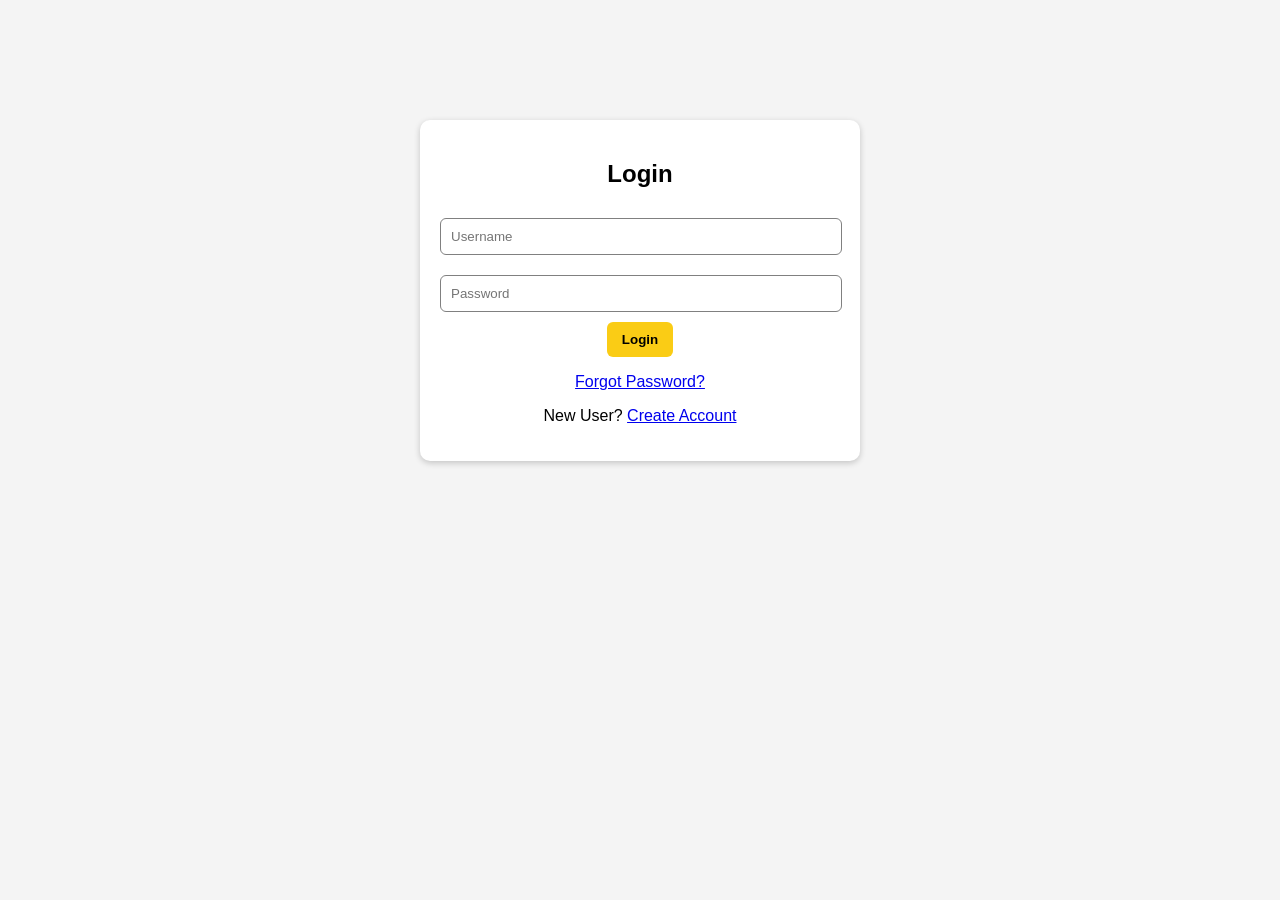
<file: index.html>
<!DOCTYPE html>
<html>
<head>
  <title>Login</title>
  <link rel="stylesheet" href="style.css">
</head>
<body>

<div class="form-box">
  <h2>Login</h2>
  <input type="text" id="loginUsername" placeholder="Username">
  <input type="password" id="loginPassword" placeholder="Password">
  <button onclick="login()">Login</button>

  <p><a href="forgot.html">Forgot Password?</a></p>
  <p>New User? <a href="signup.html">Create Account</a></p>
</div>

<script src="script.js"></script>
</body>
</html>
</file>
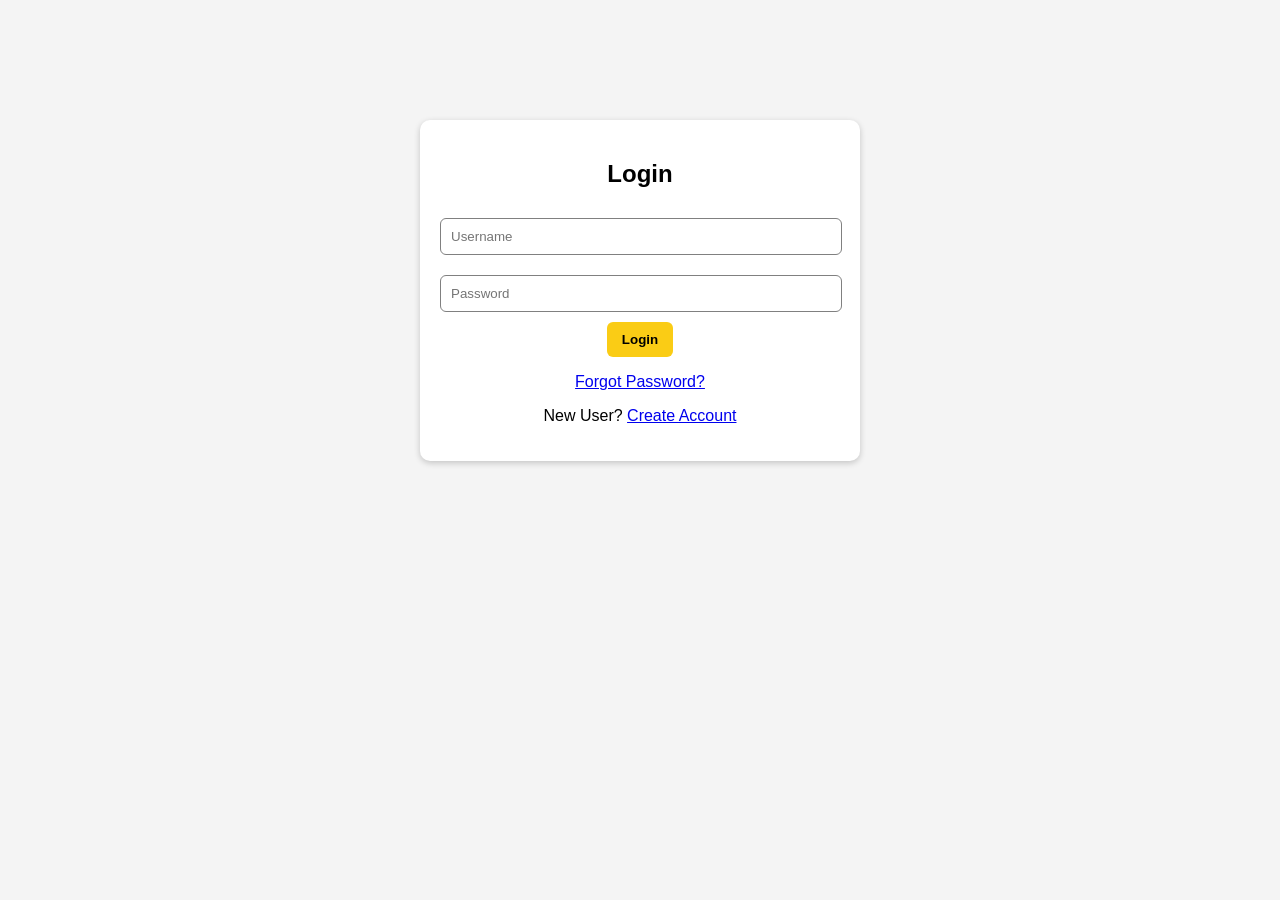
<file: dashboard.html>
<!DOCTYPE html>
<html>
<head>
  <title>Dashboard</title>
  <link rel="stylesheet" href="style.css">
</head>

<body onload="checkLogin(); loadActiveSprint();">

<div class="sidebar">
  <h2>Agile Tool</h2>
  <a href="dashboard.html">Dashboard</a>
  <a href="team.html">Team Management</a>
  <a href="sprint.html">Sprint Planning</a>
  <a href="kanban.html">Task Board</a>
  <a href="analytics.html">Analytics</a>
  <a href="#" onclick="logout()">Logout</a>
</div>

<div class="content">
  <h2>Dashboard</h2>

  <div class="card">
    <h3>Active Sprint</h3>
    <p id="activeSprint">No Sprint Created</p>
  </div>

  <div class="card">
    <h3>Modules</h3>
    <ul>
      <li>Team Management</li>
      <li>Create Sprint + Sprint History</li>
      <li>Add Task + Assign to Member</li>
      <li>Kanban Board (Drag & Drop)</li>
      <li>Analytics (Charts + Member Performance)</li>
    </ul>
  </div>

  <button class="logout-btn" onclick="logout()">Logout</button>
</div>

<script src="script.js"></script>
</body>
</html>
</file>
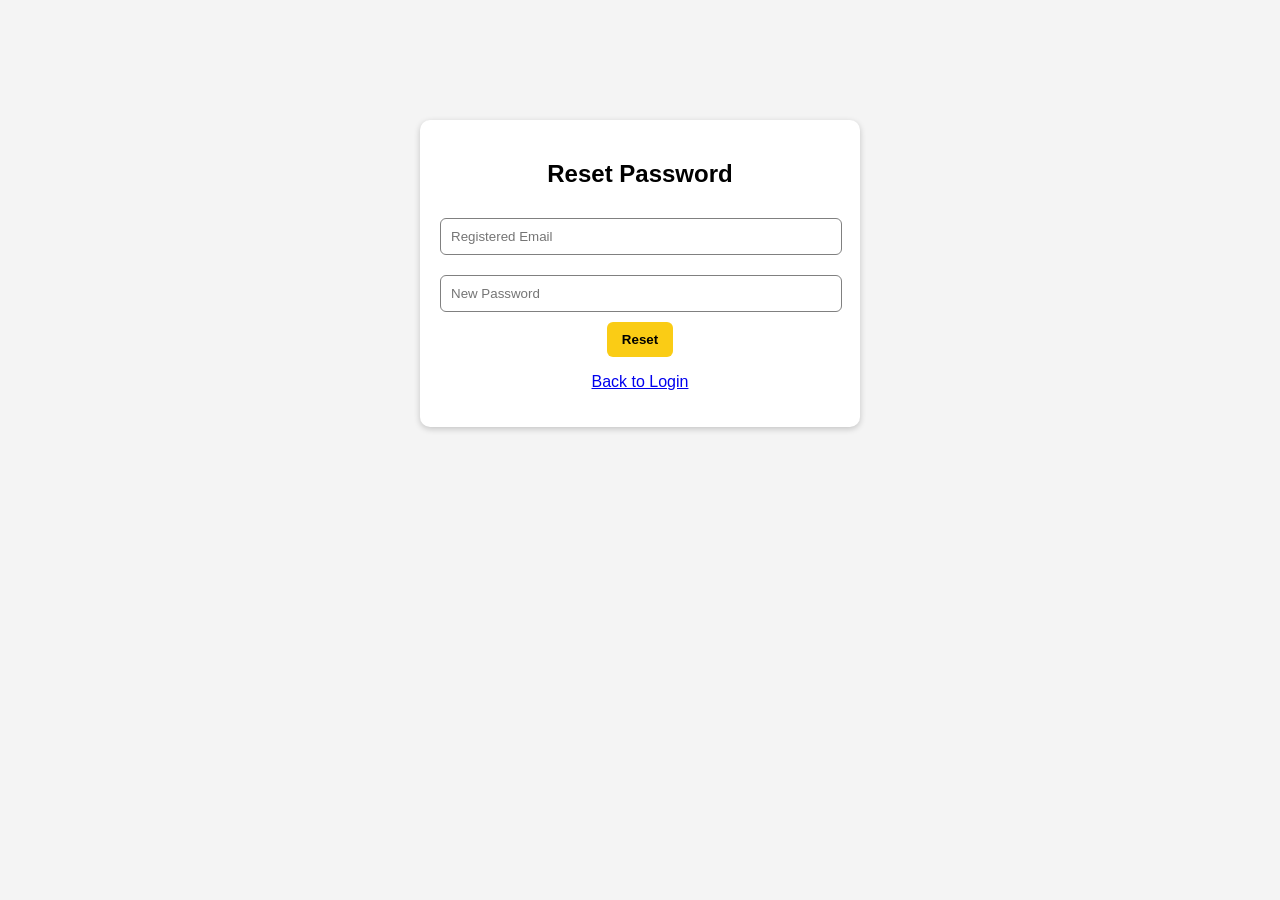
<file: forgot.html>
<!DOCTYPE html>
<html>
<head>
  <title>Forgot Password</title>
  <link rel="stylesheet" href="style.css">
</head>
<body>

<div class="form-box">
  <h2>Reset Password</h2>

  <input type="email" id="resetEmail" placeholder="Registered Email">
  <input type="password" id="resetPassword" placeholder="New Password">

  <button onclick="resetPassword()">Reset</button>

  <p><a href="index.html">Back to Login</a></p>
</div>

<script src="script.js"></script>
</body>
</html>
</file>
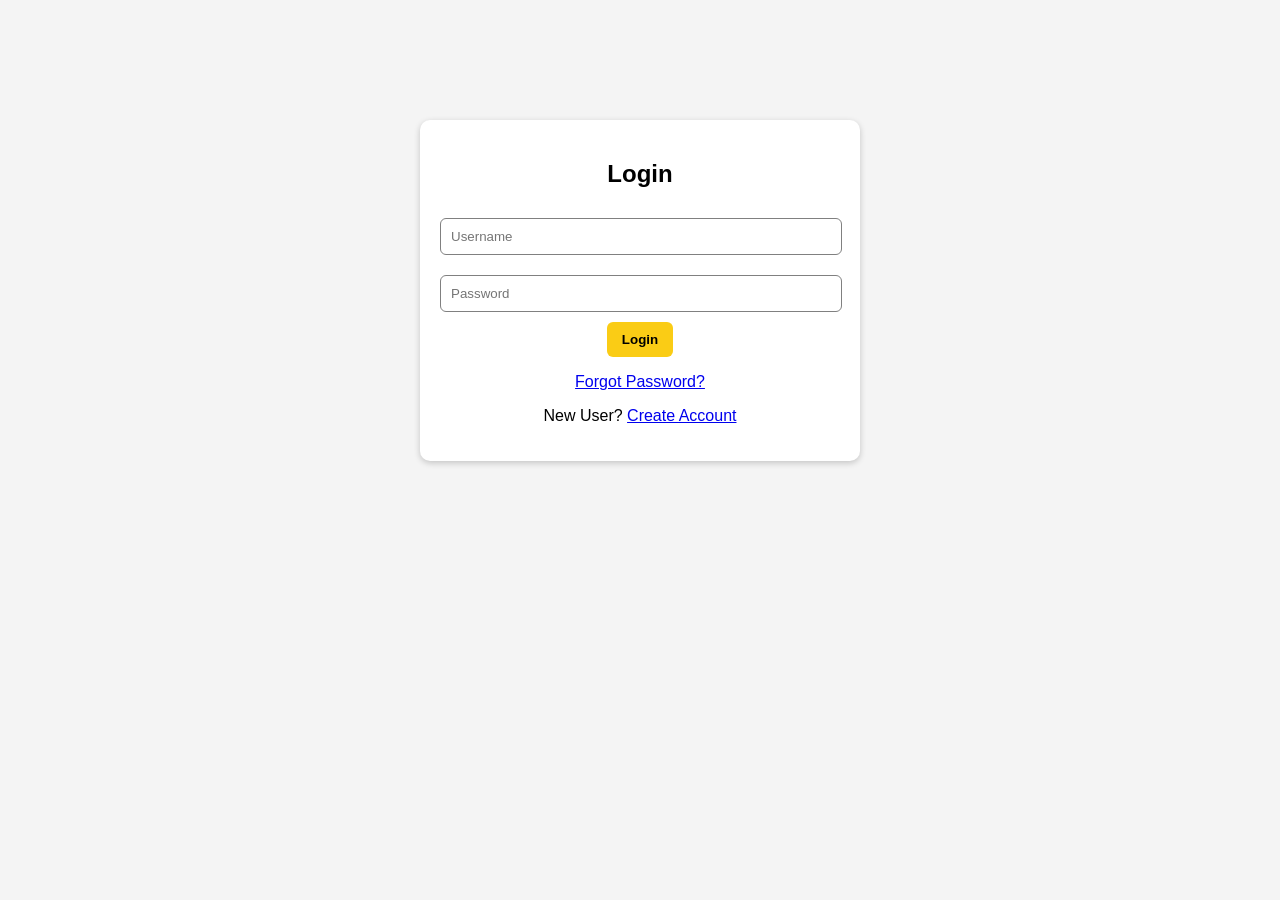
<file: kanban.html>
<!DOCTYPE html>
<html>
<head>
  <title>Kanban Board</title>
  <link rel="stylesheet" href="style.css">
</head>

<body onload="checkLogin(); loadKanban();">

<div class="sidebar">
  <h2>Agile Tool</h2>
  <a href="dashboard.html">Dashboard</a>
  <a href="team.html">Team Management</a>
  <a href="sprint.html">Sprint Planning</a>
  <a href="kanban.html">Task Board</a>
  <a href="analytics.html">Analytics</a>
  <a href="#" onclick="logout()">Logout</a>
</div>

<div class="content">
  <h2>Task Board (Kanban)</h2>

  <div class="kanban">
    <div class="column" ondrop="drop(event,'To Do')" ondragover="allowDrop(event)">
      <h3>To Do</h3>
      <div id="todo"></div>
    </div>

    <div class="column" ondrop="drop(event,'In Progress')" ondragover="allowDrop(event)">
      <h3>In Progress</h3>
      <div id="progress"></div>
    </div>

    <div class="column" ondrop="drop(event,'Done')" ondragover="allowDrop(event)">
      <h3>Done</h3>
      <div id="done"></div>
    </div>
  </div>

</div>

<script src="script.js"></script>
</body>
</html>
</file>
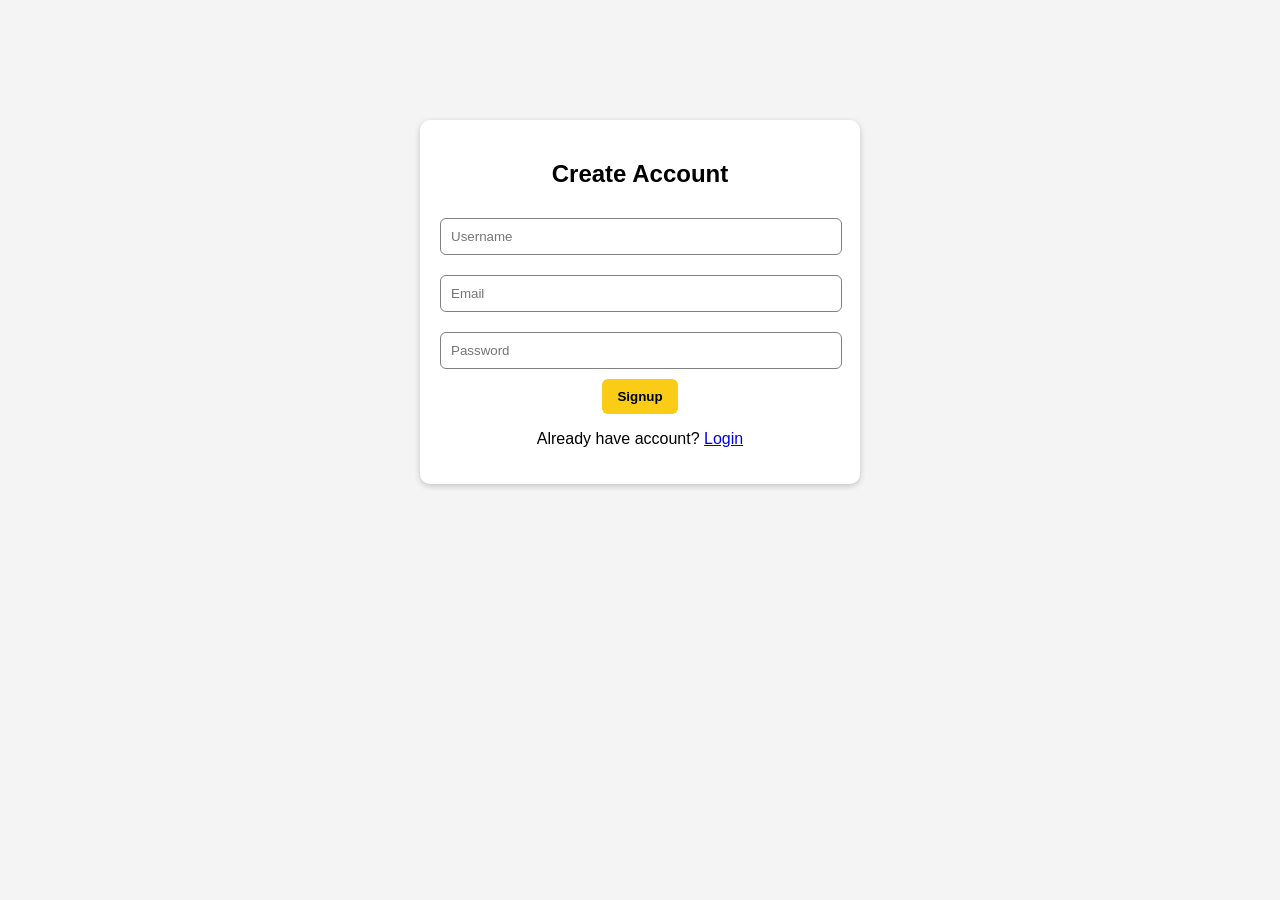
<file: signup.html>
<!DOCTYPE html>
<html>
<head>
  <title>Signup</title>
  <link rel="stylesheet" href="style.css">
</head>
<body>

<div class="form-box">
  <h2>Create Account</h2>

  <input type="text" id="signupUsername" placeholder="Username">
  <input type="email" id="signupEmail" placeholder="Email">
  <input type="password" id="signupPassword" placeholder="Password">

  <button onclick="signup()">Signup</button>

  <p>Already have account? <a href="index.html">Login</a></p>
</div>

<script src="script.js"></script>
</body>
</html>
</file>
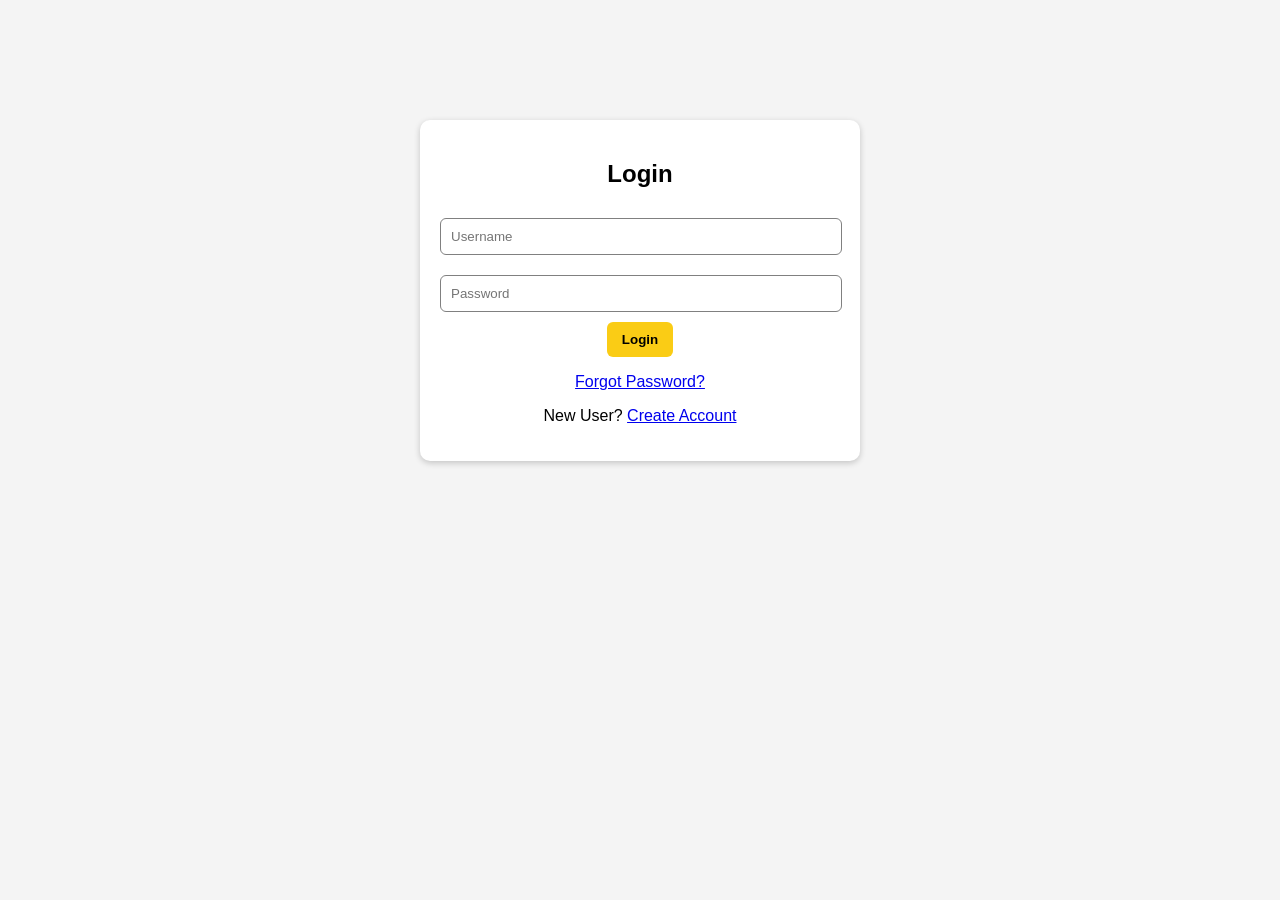
<file: sprint.html>
<!DOCTYPE html>
<html>
<head>
  <title>Sprint Planning</title>
  <link rel="stylesheet" href="style.css">
</head>

<body onload="checkLogin(); loadSprintHistory(); displayTasks(); loadTeamMembersDropdown();">

<div class="sidebar">
  <h2>Agile Tool</h2>
  <a href="dashboard.html">Dashboard</a>
  <a href="team.html">Team Management</a>
  <a href="sprint.html">Sprint Planning</a>
  <a href="kanban.html">Task Board</a>
  <a href="analytics.html">Analytics</a>
  <a href="#" onclick="logout()">Logout</a>
</div>

<div class="content">
  <h2>Sprint Planning</h2>

  <div class="card">
    <h3>Create Sprint</h3>
    <input type="text" id="sprintName" placeholder="Sprint Name">
    <input type="date" id="startDate">
    <input type="date" id="endDate">
    <button onclick="createSprint()">Create Sprint</button>
  </div>

  <div class="card">
    <h3>Sprint History</h3>
    <ul id="sprintHistory"></ul>
  </div>

  <div class="card">
    <h3>Add Task (Active Sprint)</h3>
    <input type="text" id="taskName" placeholder="Task Name">

    <select id="assignedTo">
      <option value="">-- Assign To --</option>
    </select>

    <button onclick="addTask()">Add Task</button>

    <h4>Task List</h4>
    <ul id="taskList"></ul>
  </div>

</div>

<script src="script.js"></script>
</body>
</html>
</file>
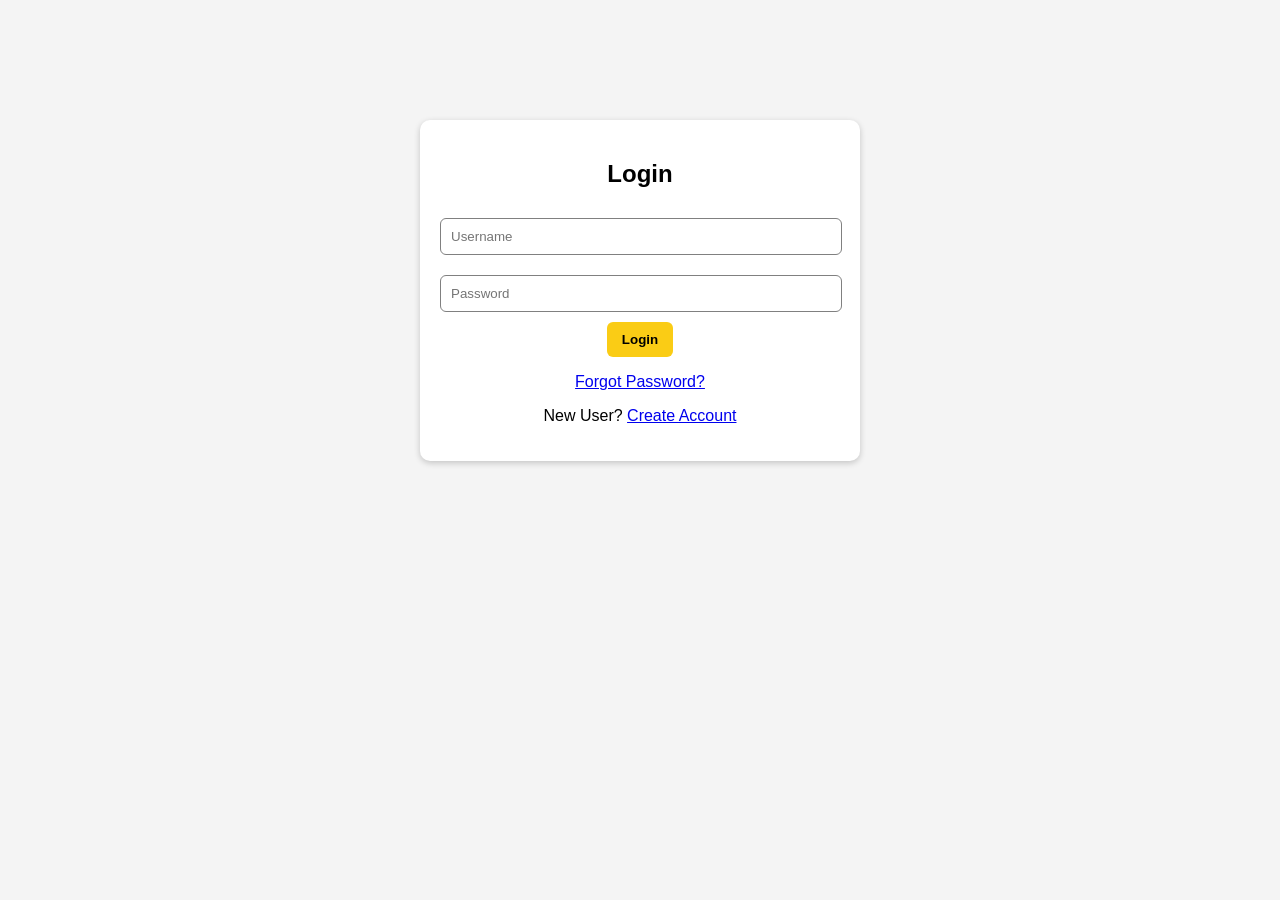
<file: team.html>
<!DOCTYPE html>
<html>
<head>
  <title>Team Management</title>
  <link rel="stylesheet" href="style.css">
</head>

<body onload="checkLogin(); loadTeamData();">

<div class="sidebar">
  <h2>Agile Tool</h2>
  <a href="dashboard.html">Dashboard</a>
  <a href="team.html">Team Management</a>
  <a href="sprint.html">Sprint Planning</a>
  <a href="kanban.html">Task Board</a>
  <a href="analytics.html">Analytics</a>
  <a href="#" onclick="logout()">Logout</a>
</div>

<div class="content">
  <h2>Team Management</h2>

  <div class="card">
    <h3>Set Team Leader</h3>
    <input type="text" id="leaderName" placeholder="Enter Team Leader Name">
    <button onclick="setTeamLeader()">Save Leader</button>

    <p><b>Current Leader:</b> <span id="currentLeader">Not Set</span></p>

    <button onclick="editTeamLeader()">Edit Leader</button>
    <button style="background:red;color:white;" onclick="deleteTeamLeader()">Delete Leader</button>
  </div>

  <div class="card">
    <h3>Add Team Member</h3>
    <input type="text" id="memberName" placeholder="Enter Member Name">
    <button onclick="addTeamMember()">Add Member</button>
  </div>

  <div class="card">
    <h3>Team Members List</h3>
    <ul id="memberList"></ul>
  </div>

</div>

<script src="script.js"></script>
</body>
</html>
</file>
<file: style.css>
body {
  margin: 0;
  font-family: Arial, sans-serif;
  background: #f4f4f4;
}

/* Sidebar */
.sidebar {
  width: 220px;
  height: 100vh;
  background: #1e293b;
  position: fixed;
  padding-top: 20px;
}

.sidebar h2 {
  color: white;
  text-align: center;
  margin-bottom: 25px;
}

.sidebar a {
  display: block;
  color: white;
  padding: 12px;
  text-decoration: none;
}

.sidebar a:hover {
  background: #334155;
}

/* Main Content */
.content {
  margin-left: 240px;
  padding: 20px;
}

.card {
  background: white;
  padding: 15px;
  margin-bottom: 15px;
  border-radius: 10px;
  box-shadow: 0px 2px 6px rgba(0, 0, 0, 0.2);
}

/* Form */
.form-box {
  width: 400px;
  margin: 120px auto;
  background: white;
  padding: 20px;
  border-radius: 10px;
  text-align: center;
  box-shadow: 0px 2px 6px rgba(0, 0, 0, 0.2);
}

input, select {
  width: 95%;
  padding: 10px;
  margin: 10px 0;
  border-radius: 6px;
  border: 1px solid gray;
}

button {
  padding: 10px 15px;
  background: #facc15;
  border: none;
  border-radius: 6px;
  cursor: pointer;
  font-weight: bold;
}

button:hover {
  background: #eab308;
}

.logout-btn {
  background: red;
  color: white;
}

.logout-btn:hover {
  background: darkred;
}

/* Kanban Board */
.kanban {
  display: flex;
  gap: 15px;
}

.column {
  flex: 1;
  background: #e2e8f0;
  padding: 10px;
  border-radius: 10px;
  min-height: 350px;
}

.column h3 {
  text-align: center;
}

.task {
  background: white;
  padding: 10px;
  margin: 10px 0;
  border-radius: 8px;
  cursor: grab;
  box-shadow: 0px 2px 4px rgba(0,0,0,0.2);
}

/* Chart */
canvas {
  width: 100% !important;
  height: 300px !important;
}
</file>
